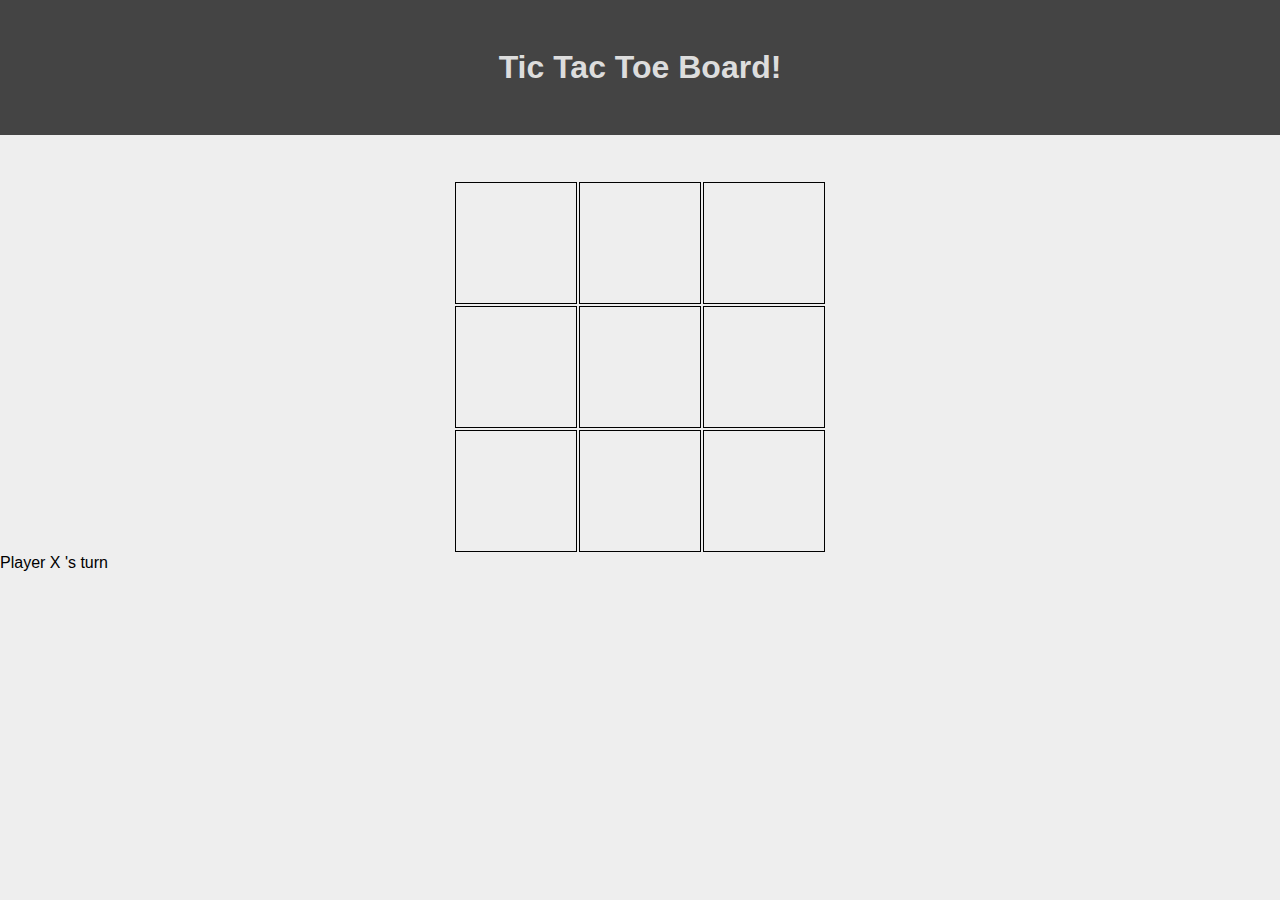
<file: Part1/index.html>
<!DOCTYPE html>
<html lang="en">
  <head>
    <meta charset="UTF-8" />
    <meta name="viewport" content="width=device-width, initial-scale=1.0" />
    <title>Tic Tac Toe</title>
    <link rel="stylesheet" href="./index.css" />
  </head>

  <body>
    <nav>
      <h1>Tic Tac Toe Board!</h1>
    </nav>
    <main>
      <table>
        <tr class="row">
          <td id="0" onclick="play(0)"></td>
          <td id="1" onclick="play(1)"></td>
          <td id="2" onclick="play(2)"></td>
        </tr>
        <tr class="row">
          <td id="3" onclick="play(3)"></td>
          <td id="4" onclick="play(4)"></td>
          <td id="5" onclick="play(5)"></td>
        </tr>
        <tr class="row">
          <td id="6" onclick="play(6)"></td>
          <td id="7" onclick="play(7)"></td>
          <td id="8" onclick="play(8)"></td>
        </tr>
      </table>
      <span>Player </span>
      <span id="player">X</span>
      <span>'s turn</span>
    </main>
  </body>
  <script src="index.js"></script>
</html>
</file>
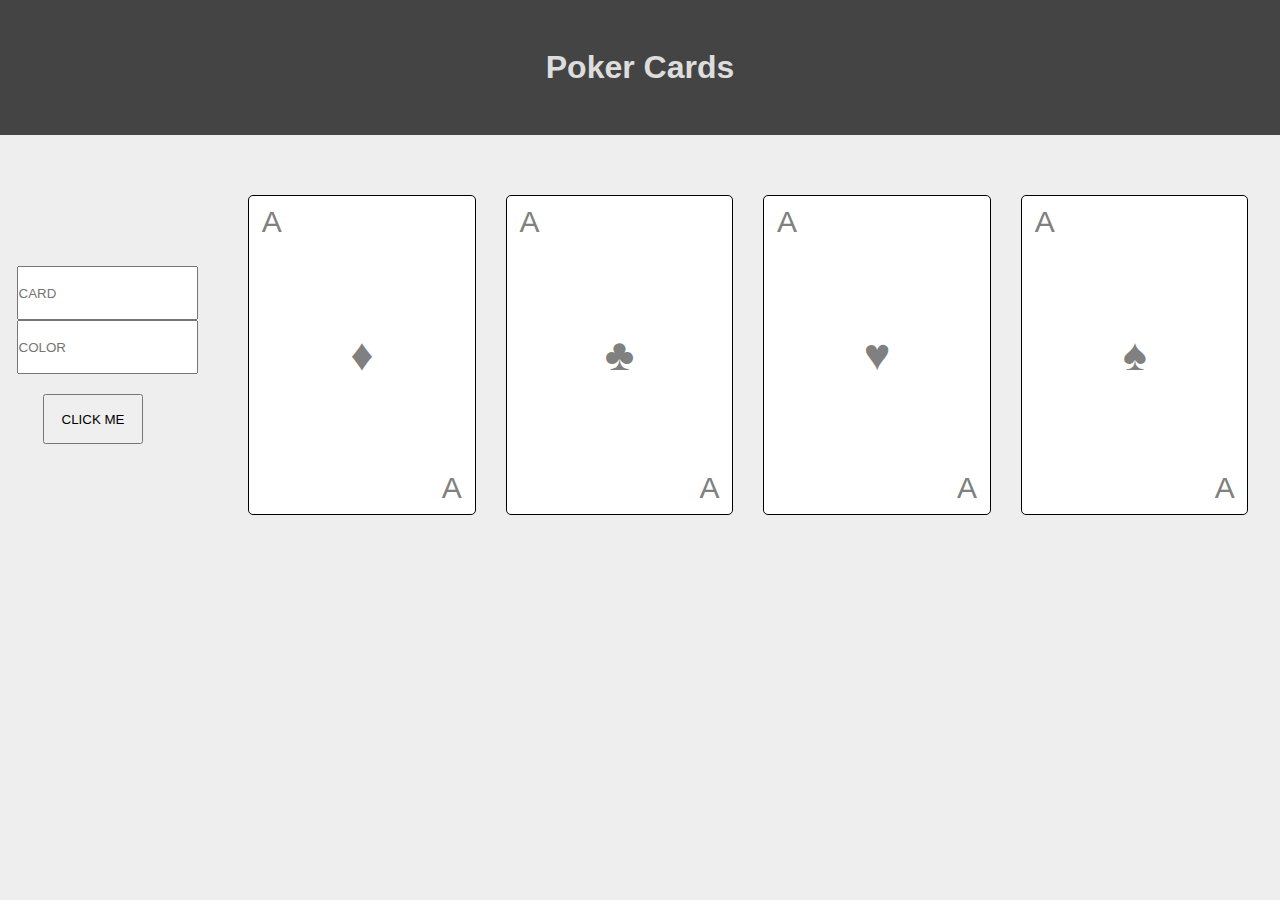
<file: Part2/index.html>
<!DOCTYPE html>
<html lang="en">
  <head>
    <meta charset="UTF-8" />
    <meta name="viewport" content="width=device-width, initial-scale=1.0" />
    <title>Styles</title>
    <link rel="stylesheet" href="./index.css" />
  </head>

  <body>
    <header>
      <h1>Poker Cards</h1>
    </header>
    <main>
      <div id="id-style-container">
        <div id="fields">
          <input id="idField" placeholder="CARD" />
          <input id="styleField" placeholder="COLOR" />
        </div>
        <button id="idButton" onclick="setCard()">CLICK ME</button>
      </div>
      <div id="cards">
        <section id="diamond">
          <span>A</span>
          <span>♦</span>
          <span>A</span>
        </section>
        <section id="club">
          <span>A</span>
          <span>♣</span>
          <span>A</span>
        </section>
        <section id="heart">
          <span>A</span>
          <span>♥</span>
          <span>A</span>
        </section>
        <section id="spade">
          <span>A</span>
          <span>♠</span>
          <span>A</span>
        </section>
      </div>
    </main>
  </body>
  <script src="index.js"></script>
</html>
</file>
<file: Part1/index.css>
* {
  margin: 0;
  padding: 0;
  font-family: Arial, Helvetica, sans-serif;
}

nav {
  height: 15vh;
  background: #444;
  color: #ddd;
}

main {
  background: #eee;
  height: 85vh;
}

table,
section,
nav {
  display: flex;
  justify-content: center;
  align-items: center;
}

table {
  padding-top: 5vh;
}

.row td {
  height: 120px;
  width: 120px;
  border: 1px solid #000;
  text-align: center;
  font-size: 2em;
}
</file>
<file: Part2/index.css>
* {
  margin: 0;
  padding: 0;
  font-family: Arial, Helvetica, sans-serif;
}

body {
  background: #eee;
}

header {
  height: 15vh;
  background: #444;
  color: #ddd;
  display: flex;
  justify-content: center;
  align-items: center;
}

main {
  display: flex;
  justify-content: space-evenly;
  padding: 5vh 0;
  flex-wrap: wrap;
}

section {
  height: 300px;
  width: 200px;
  border: 1px solid #000;
  border-radius: 5px;
  display: flex;
  flex-direction: column;
  justify-content: space-between;
  background: #fff;
  color: grey;
  padding: 1vh 1vw;
  font-size: 30px;
  margin: 15px;
}

section span:nth-of-type(2) {
  margin: auto;
  font-size: 45px;
}

section span:nth-of-type(3) {
  margin-left: auto;
}

#container {
  height: 100px;
  width: 100px;
  border: 1px solid #000;
}

#id-style-container {
  display: flex;
  width: 200px;
  flex-direction: column;
  justify-content: center;
  align-items: center;
  gap: 20px;
}

#cards {
  display: flex;
  flex-direction: row;
}

button {
  margin-right: 47px;
}

input {
  height: 50px;
}

button {
  width: 100px;
  height: 50px;
}
</file>
